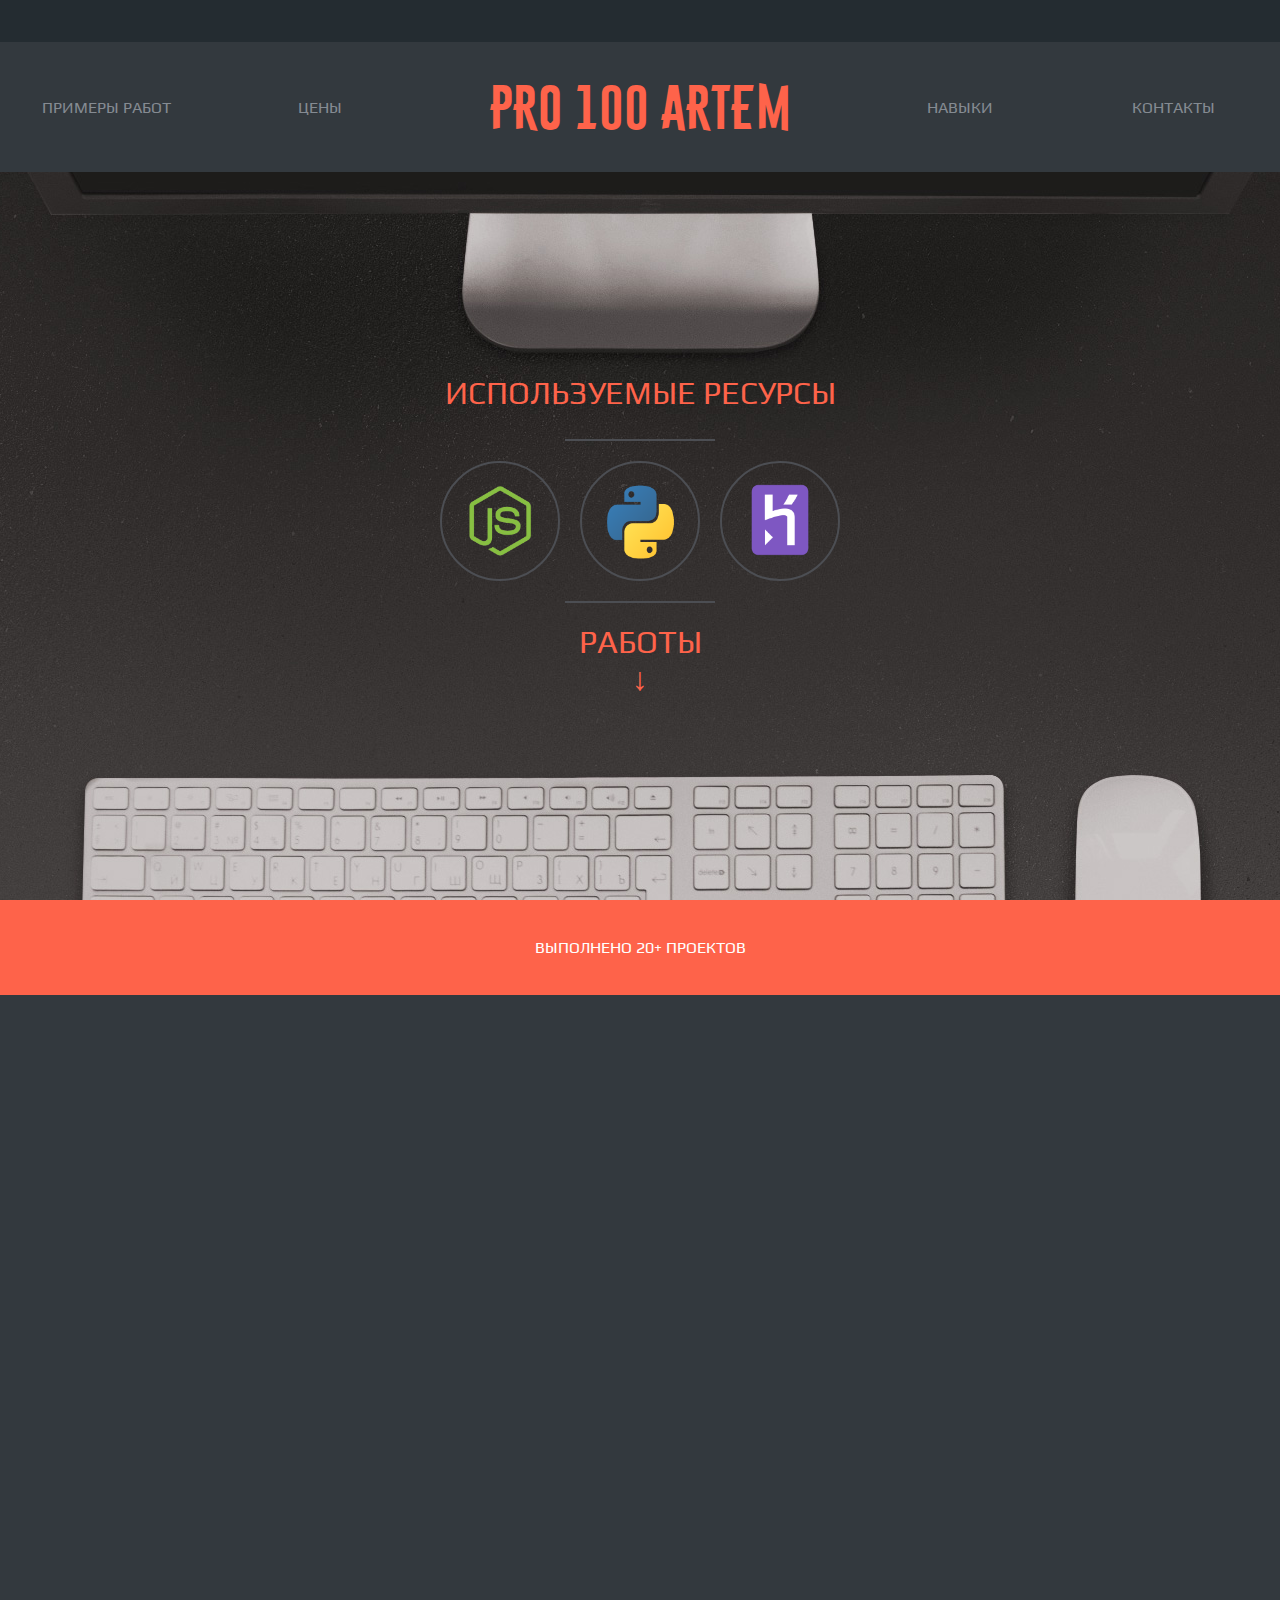
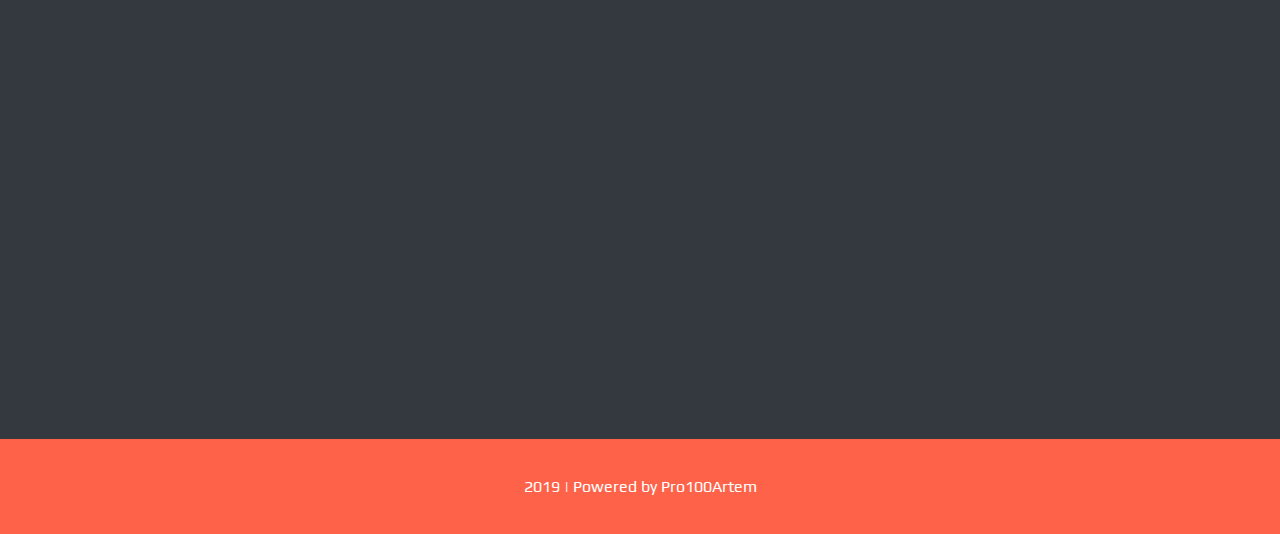
<file: index.html>
<!DOCTYPE html>
<html lang="en">

<head>
    <link rel="stylesheet" href="css/animate.css">
    <link rel="stylesheet" href="css/style.css">
    <link href="https://fonts.googleapis.com/css?family=Play&display=swap&subset=cyrillic" rel="stylesheet">
    <meta charset="UTF-8">
    <meta name="viewport" content="width=device-width, initial-scale=1.0, maximum-scale=1.0, user-scalable=0">
    <meta name='freelancehunt' content='a22ba989c72a6e0'>
    <title>Pro100Artem</title>
</head>

<body>
    <div id="start"></div>
    <div class="wrapper">
        <div class="mob_menu">
            <img src="img/open.png" class="menu_button_img">
            <ul class="mob_menu_ul hidden">
                <li class="mob_menu_li">
                    <a href="https://pro100artemx.github.io/" class="mob_menu_a">ПРИМЕРЫ РАБОТ</a>
                </li>
                <li class="mob_menu_li">
                    <a id="price" class="mob_menu_a">ЦЕНЫ</a>
                </li>
                <li class="mob_menu_li">
                    <a href="skills.html" class="mob_menu_a">НАВЫКИ</a>
                </li>
                <li class="mob_menu_li">
                    <a href="contacts.html" class="mob_menu_a">КОНТАКТЫ</a>
                </li>
            </ul>
        </div>
        <header>
            <div class="small_header"></div>
            <div class="main_header">
                <ul class="menu">
                    <li class="menu_li">
                        <a href="https://pro100artemx.github.io/" class="menu_a">ПРИМЕРЫ РАБОТ</a>
                    </li>
                    <li class="menu_li">
                        <a id="price" class="menu_a">ЦЕНЫ</a>
                    </li>
                    <li class="menu_li menu_li_main animation-jello">
                        <a class="menu_a menu_a_main">PRO 100 ARTEM</a>
                    </li>
                    <li class="menu_li">
                        <a href="skills.html" class="menu_a">НАВЫКИ</a>
                    </li>
                    <li class="menu_li">
                        <a href="contacts.html" class="menu_a">КОНТАКТЫ</a>
                    </li>
                </ul>
            </div>
        </header>
        <div class="works">
            <div class="info">
                <h1 class="main_h">ИСПОЛЬЗУЕМЫЕ РЕСУРСЫ</h1>
                <hr>
                <ul class="res_ul">
                    <li class="circle">
                        <div class="animation-jello"><img class="res_img" src="img/nodejs.png" alt="node"></div>
                    </li>
                    <li class="circle">
                        <div class="animation-jello"><img class="res_img" src="img/python.png" alt="node"></div>
                    </li>
                    <li class="circle">
                        <div class="animation-jello"><img class="res_img" src="img/heroku.png" alt="node"></div>
                    </li>
                </ul>
                <hr>
                <h1 class="works_h"><a class="works_a goto" href="#projects"><span>РАБОТЫ</span><span>↓</span></a></h1>
            </div>
            <div class="lineend" id="projects">
                <b>ВЫПОЛНЕНО 20+ ПРОЕКТOB</b>
            </div>
            <div class="works_container">
                <div class="work wow fadeInLeft">
                    <img src="img/eltransbot.png" alt="work" class="work_img">
                    <h2 class="work_h">Лапке</h2>
                    <p>
                        <span class="orange">@eltransbot</span>: Бот для групп. Модерация, мини-игры, статистика активности, пара дня и другие функции. Для подробностей отправьте <i>/help</i> в бота
                    </p>
                </div>
                <br><br>
                <div class="work wow fadeInRight">
                    <img src="img/nodeadline.png" alt="work" class="work_img">
                    <h2 class="work_h">No DeadLine</h2>
                    <p>
                        <span class="orange">@NoDeadlineBot</span>: Inline - бот, который генерирует отмазки.
                        Пригодится, если хочешь посмеяться или нечего ответить заказчику.
                        Для генерации просто напишите <i>@NoDeadLineBot</i> в любом диалоге
                    </p>
                </div>
                <br><br>
                <div class="work wow fadeInLeft">
                    <img src="img/catsmemerobot.png" alt="work" class="work_img">
                    <h2 class="work_h">Monopolist Bot</h2>
                    <p>
                        <span class="orange">@Polski_admin_bot/@Chat_Monopolist_Bot</span>: Контроль и модерация чатов. Отложенный постинг с частотой по времени в группы, приветственные сообщения, триггеры, анти-спам, встроенная админка.
                    </p>
                </div>
                <br><br>
                <div class="work wow fadeInRight">
                    <img src="img/boxopenerbot.png" alt="work" class="work_img">
                    <h2 class="work_h">Box Opener</h2>
                    <p>
                        <span class="orange">@BoxOpenerBot</span>: азартная мини-игра, в которой надо открывать коробки,
                        зарабатывать внутриигровую валюту и предметы
                    </p>
                </div>
                <br><br>
                <div class="work wow fadeInLeft">
                    <img src="img/newsh.png" alt="work" class="work_img">
                    <h2 class="work_h">Funny News</h2>
                    <p>
                        <span class="orange">@Fun_News_Bot</span>: бот, генерирующий забавные новости.
                        Для генерации отпарвьте <i>/newh</i> боту или в группу, где он есть
                    </p>
                </div>
                <br><br>
                <div class="work wow fadeInRight">
                    <img src="img/rocketrobot.png" alt="work" class="work_img">
                    <h2 class="work_h">Rocket Robot</h2>
                    <p>
                        <span class="orange">@RocketRobbot</span>: бот для проекта "деньги за регистрацию",
                        информирует пользователя и передает требуемые данные от пользователя администраторам.
                        (Не отвечаю за выплаты)
                    </p>
                </div>
                <br><br>
                <div class="work wow fadeInLeft">
                    <img src="img/anonch.png" alt="work" class="work_img">
                    <h2 class="work_h">Anonymous Chat</h2>
                    <p>
                        <span class="orange">@AnonymousCh_Bot</span>: бот, для анонимного общения, можно установить свой
                        ник. Приватная версия бота со строгой модерацией - @AnonymousChBot
                    </p>
                </div>
                <br><br>
                <div class="work wow fadeInRight">
                    <img src="img/sky.png" alt="work" class="work_img">
                    <h2 class="work_h">Sky</h2>
                    <p>
                        <span class="orange">@Sky_Chat_Robot</span>: нейронная сеть, созданная для поддержки общения в чатах. В данный момент сеть находится на стадии обучения
                    </p>
                </div>
                <div class="work wow fadeInLeft">
                    <img src="img/meowgram.png" alt="work" class="work_img">
                    <h2 class="work_h">Meowgram Bot</h2>
                    <p>
                        <span class="orange">@Meowgram_Bot</span>: Бот для связи пользователей и администрации с системой анти-спам, функцией ответа скрытым пользователям и кастомизируемым внешним видом.
                    </p>
                </div>
                <div class="work wow fadeInRight">
                    <img src="img/parser.png" alt="work" class="work_img">
                    <h2 class="work_h">Channels Parser</h2>
                    <p>
                        <span class="orange">Парсер каналов</span>: User - Bot, присылающий все посты с указанных каналов в один, не имея на тех прав администратора
                    </p>
                </div>
                <div class="work wow fadeInLeft">
                    <img src="img/rss.png" alt="work" class="work_img">
                    <h2 class="work_h">Парсер RSS</h2>
                    <p>
                        <span class="orange">@novost_ua</span>: Канал, автоматически наполняющийся ботом-парсером RSS-ленты.
                    </p>
                </div>
                <div class="work wow fadeInRight">
                    <img src="img/konserj.png" alt="work" class="work_img">
                    <h2 class="work_h">Консьерж Бот</h2>
                    <p>
                        <span class="orange">@Konsyerj_bot</span>: Читает сообщения в группах, если находит ключевые слова - пересылает сообщение администраторам со ссылками на сообщение в группе и на отправителя. Встроенная админка.
                    </p>
                </div>
            </div>
            </div>
        </div>
        <img id="modal_img">
        <div id="price_modal">
            <p id="price_close">x</p>
            <p>TELEGRAM ЧАТ-БОТЫ : <h1>от 200 ₴/чac</h1>
            </p>
            <p>ПОЛЬЗОВАТЕЛЬСКИЕ TELEGRAM БОТЫ : <h1>от 300 ₴/чac</h1>
            </p>
        </div>
        <br>
        <footer class="lineend">2019 | Powered by Pro100Artem</footer>
    </div>

    <script src="js/wow.min.js"></script>
    <script src="js/jquery.js"></script>
    <script src="js/main.js"></script>
</body>

</html>
</file>
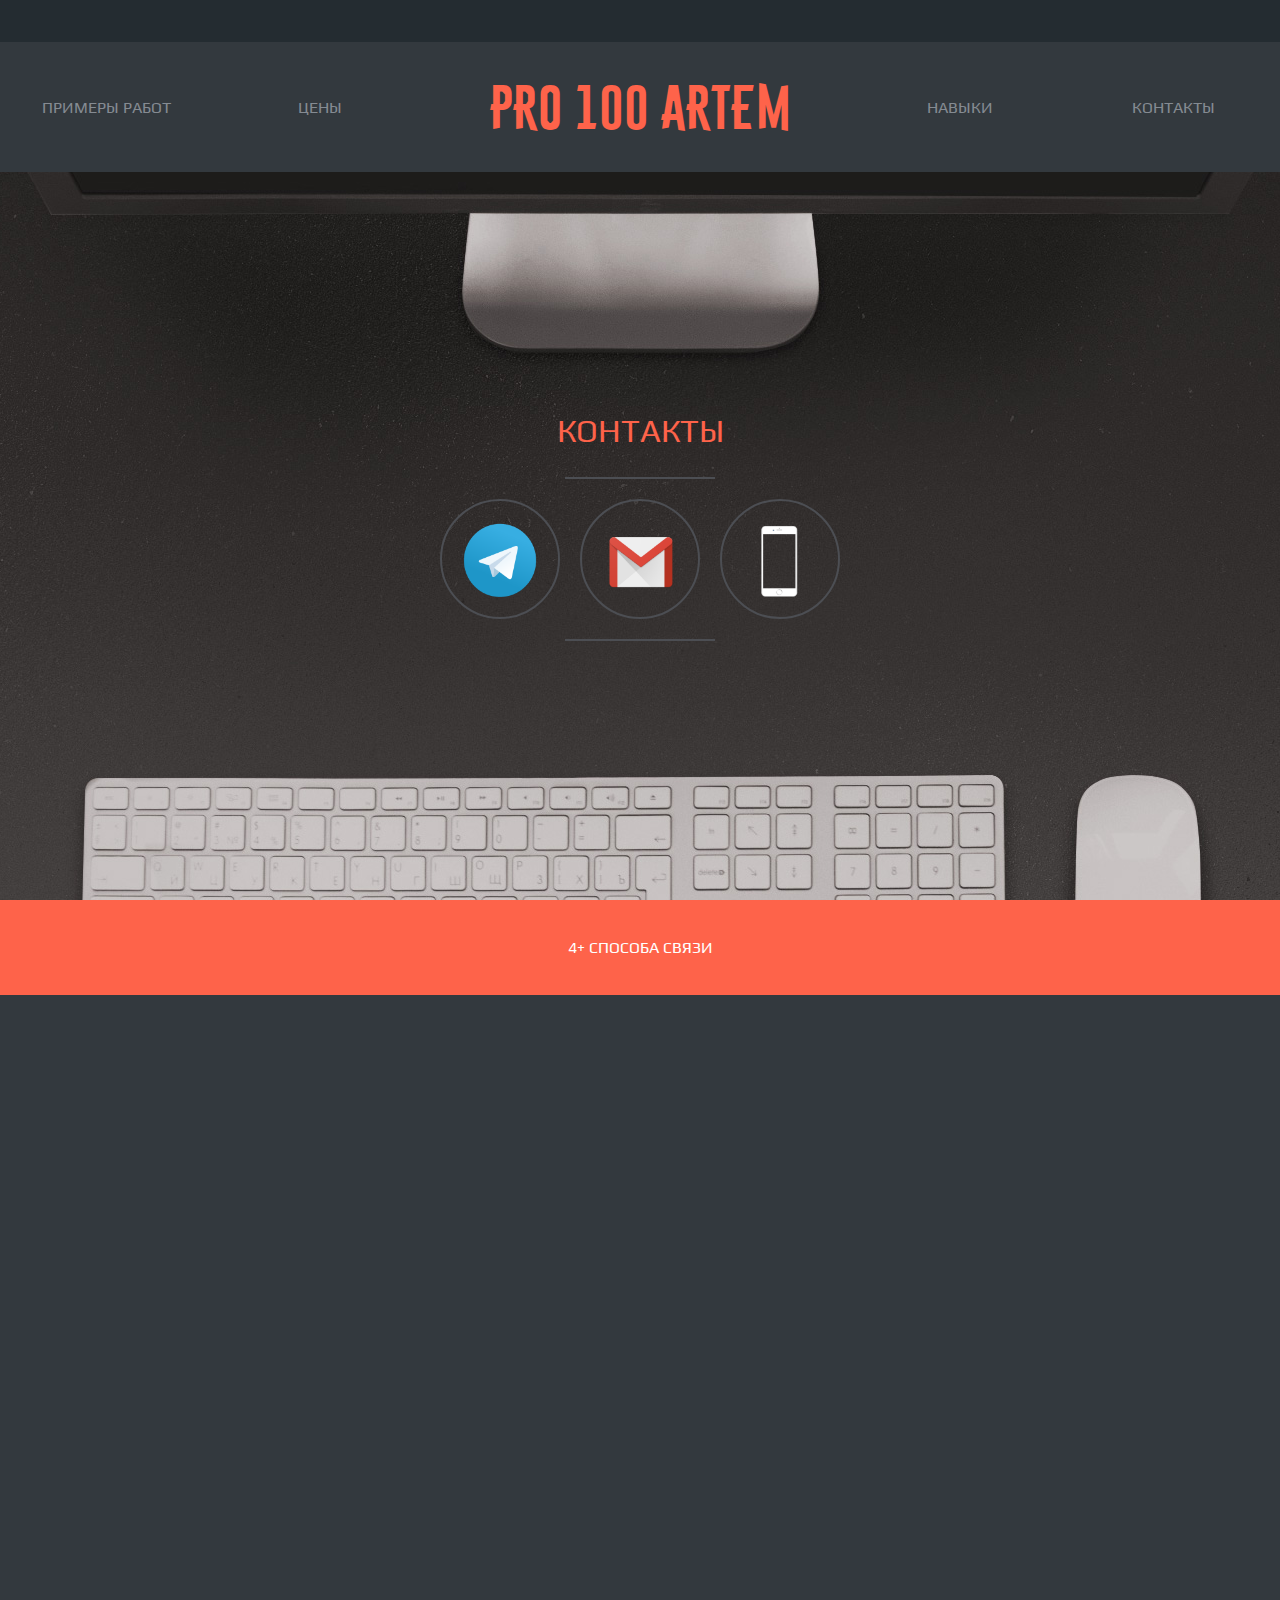
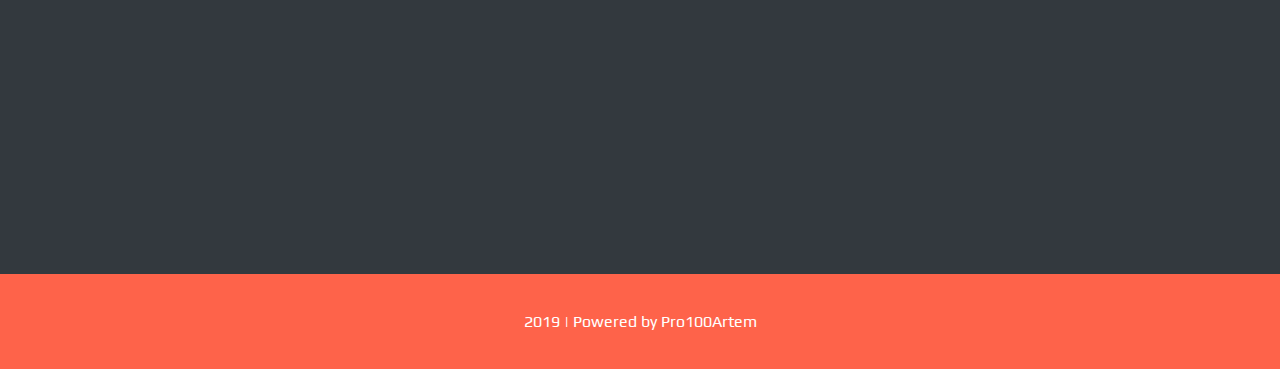
<file: contacts.html>
<!DOCTYPE html>
<html lang="en">

<head>
    <link rel="stylesheet" href="css/animate.css">
    <link rel="stylesheet" href="css/style.css">
    <link href="https://fonts.googleapis.com/css?family=Play&display=swap&subset=cyrillic" rel="stylesheet">
    <meta charset="UTF-8">
    <meta name="viewport" content="width=device-width, initial-scale=1.0, maximum-scale=1.0, user-scalable=0">
    <title>Pro100Artem</title>
</head>

<body>
    <div id="start"></div>
    <div class="wrapper">
        <div class="mob_menu">
            <img src="img/open.png" class="menu_button_img">
            <ul class="mob_menu_ul hidden">
                <li class="mob_menu_li">
                    <a href="https://pro100artemx.github.io/" class="mob_menu_a">ПРИМЕРЫ РАБОТ</a>
                </li>
                <li class="mob_menu_li">
                    <a id="price" class="mob_menu_a">ЦЕНЫ</a>
                </li>
                <li class="mob_menu_li">
                    <a href="skills.html" class="mob_menu_a">НАВЫКИ</a>
                </li>
                <li class="mob_menu_li">
                    <a href="contacts.html" class="mob_menu_a">КОНТАКТЫ</a>
                </li>
            </ul>
        </div>
        <header>
            <div class="small_header"></div>
            <div class="main_header">
                <ul class="menu">
                    <li class="menu_li">
                        <a href="https://pro100artemx.github.io/" class="menu_a">ПРИМЕРЫ РАБОТ</a>
                    </li>
                    <li class="menu_li">
                        <a id="price" class="menu_a">ЦЕНЫ</a>
                    </li>
                    <li class="menu_li menu_li_main animation-jello">
                        <a class="menu_a menu_a_main">PRO 100 ARTEM</a>
                    </li>
                    <li class="menu_li">
                        <a href="skills.html" class="menu_a">НАВЫКИ</a>
                    </li>
                    <li class="menu_li">
                        <a href="contacts.html" class="menu_a">КОНТАКТЫ</a>
                    </li>
                </ul>
            </div>
        </header>
        <div class="works">
            <div class="info">
                <h1 class="main_h">КОНТАКТЫ</h1>
                <hr>
                <ul class="res_ul">
                    <li class="circle">
                        <a class="goto" href="#contacts"><img class="res_img" src="img/telegram.png" alt="telegram"></a>
                    </li>
                    <li class="circle">
                        <a class="goto" href="#contacts"><img class="res_img" src="img/email.png" alt="email"></a>
                    </li>
                    <li class="circle">
                        <a class="goto" href="#contacts"><img class="res_img" src="img/phone.png" alt="phone"></a>
                    </li>
                </ul>
                <hr>
            </div>
            <div id="#contacts"></div>
            <div class="lineend" id="contacts">
                <b>4+ СПОСОБА СВЯЗИ</b>
            </div>
            <div class="works_container">
                <div class="work contact wow fadeInLeft">
                    <img src="img/telegram.png" class="res_img">
                    <h2 class="work_h">TELEGRAM</h2>
                    <h1 class="contact"><a href="https://t.me/Pro100Artem_FL">@Pro100Artem_FL</a></h1><br>
                    <p>Онлайн: <span class="orange">07:00 - 22:30</span></p>
                    <p>Время по Киеву</p>
                </div>
                <div class="work contact wow fadeInRight">
                    <img src="img/email.png" class="res_img">
                    <h2 class="work_h">EMAIL</h2>
                    <h1 class="contact"><a href="mailto:artem13.prokop@gmail.com">artem13.prokop@gmail.com</a></h1><br>
                    <p>Онлайн: <span class="orange">07:00 - 22:30</span></p>
                    <p>Время по Киеву</p>
                </div>
                <div class="work contact wow fadeInLeft">
                    <img src="img/phone.png" class="res_img">
                    <h2 class="work_h">PHONE NUMBER</h2>
                    <h1 class="contact"><a>+380949494201</a></h1><br>
                    <p>Онлайн: <span class="orange">07:30 - 22:00</span></p>
                    <p>Время по Киеву</p>
                </div>
                <div class="work contact wow fadeInRight">
                    <img src="img/fl.png" class="res_img">
                    <h2 class="work_h">FREELANCE</h2>
                    <h1 class="contact"><a href="https://freelancehunt.com/freelancer/Jobgter.html ">Artem Pro</a>
                    </h1>
                    <br>
                    <p>Онлайн: <span class="orange">07:00 - 08:00 | 21:00 - 22:00</span></p>
                    <p>Время по Киеву</p>
                </div>
            </div>
            <img id="modal_img">
            <div id="price_modal">
                <p id="price_close">x</p>
                <p>TELEGRAM ЧАТ-БОТЫ : <h1>от 250 ₴/чac</h1>
                </p>
                <p>ПОЛЬЗОВАТЕЛЬСКИЕ TELEGRAM БОТЫ : <h1>от 350 ₴/чac</h1>
                </p>
            </div>
        </div>
        <br>
        <footer class="lineend">2019 | Powered by Pro100Artem</footer>
    </div>

    <script src="js/wow.min.js"></script>
    <script src="js/jquery.js"></script>
    <script src="js/main.js"></script>
</body>

</html>
</file>
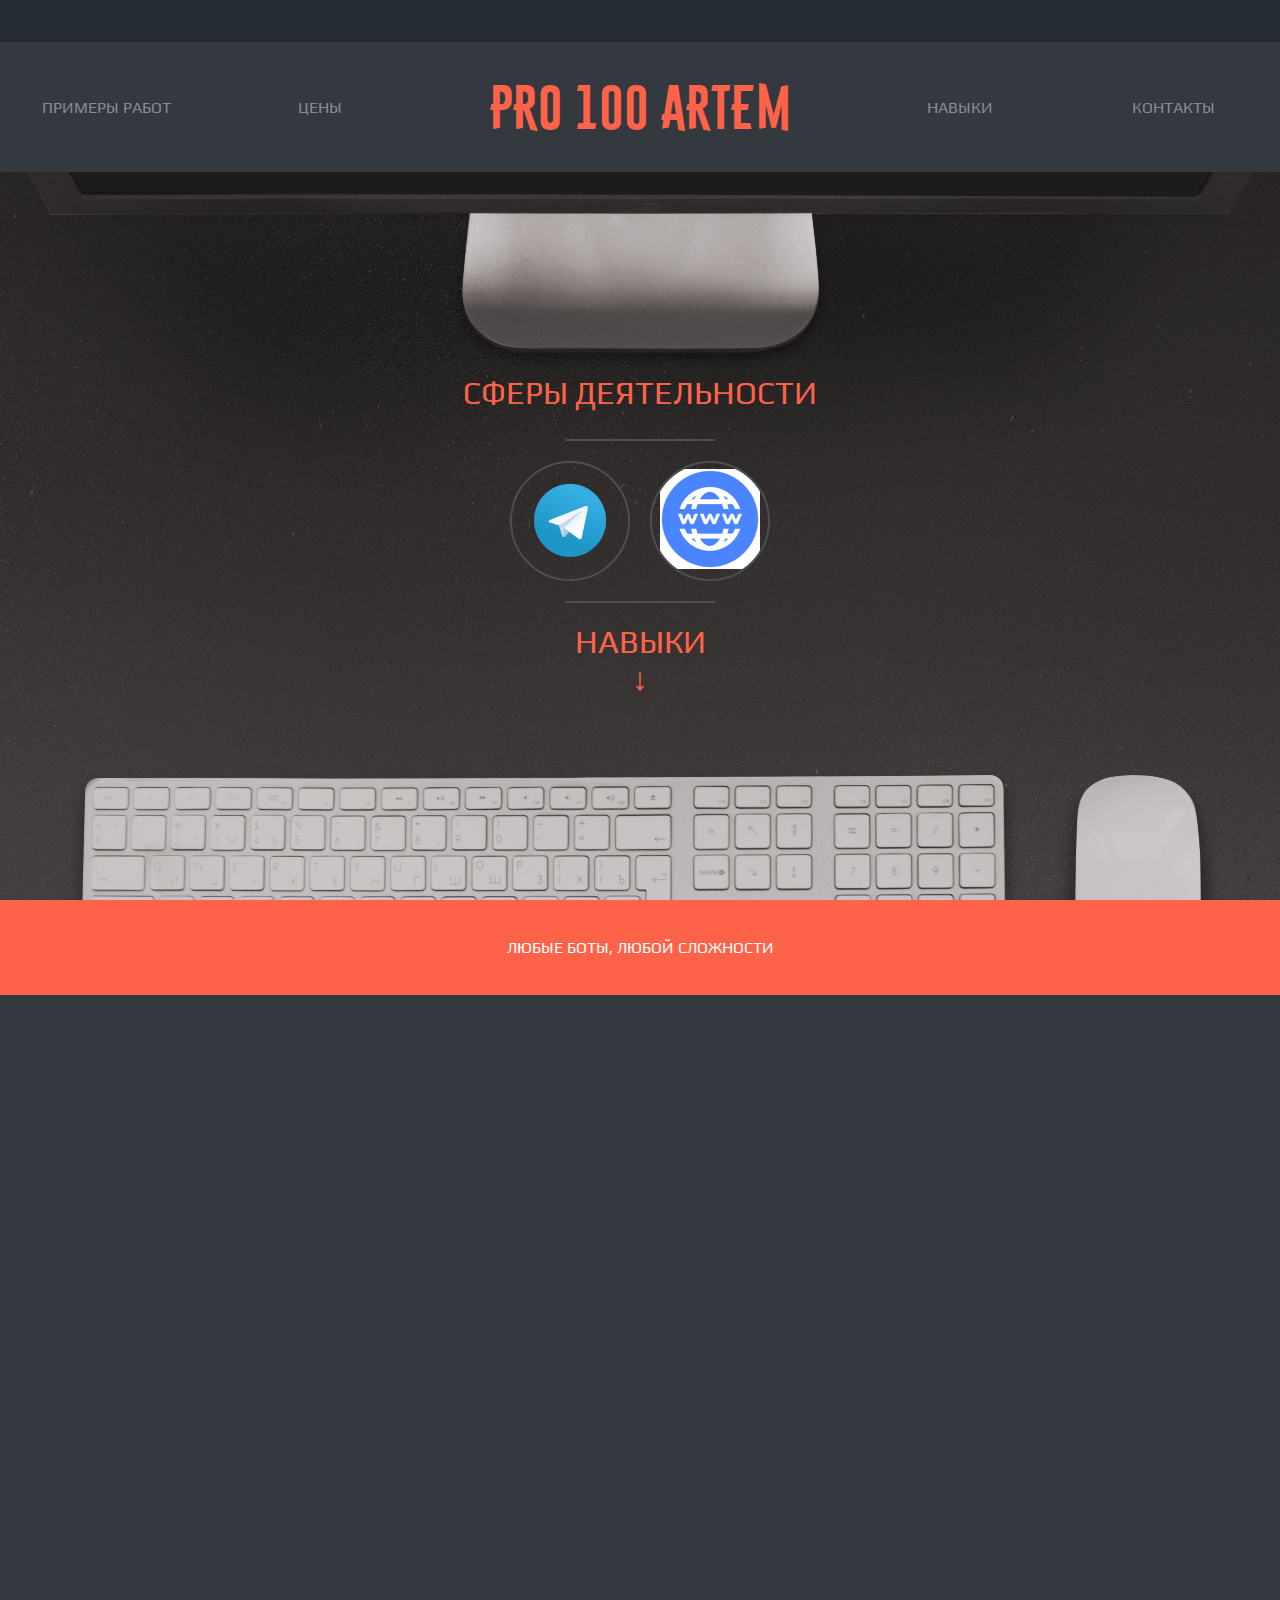
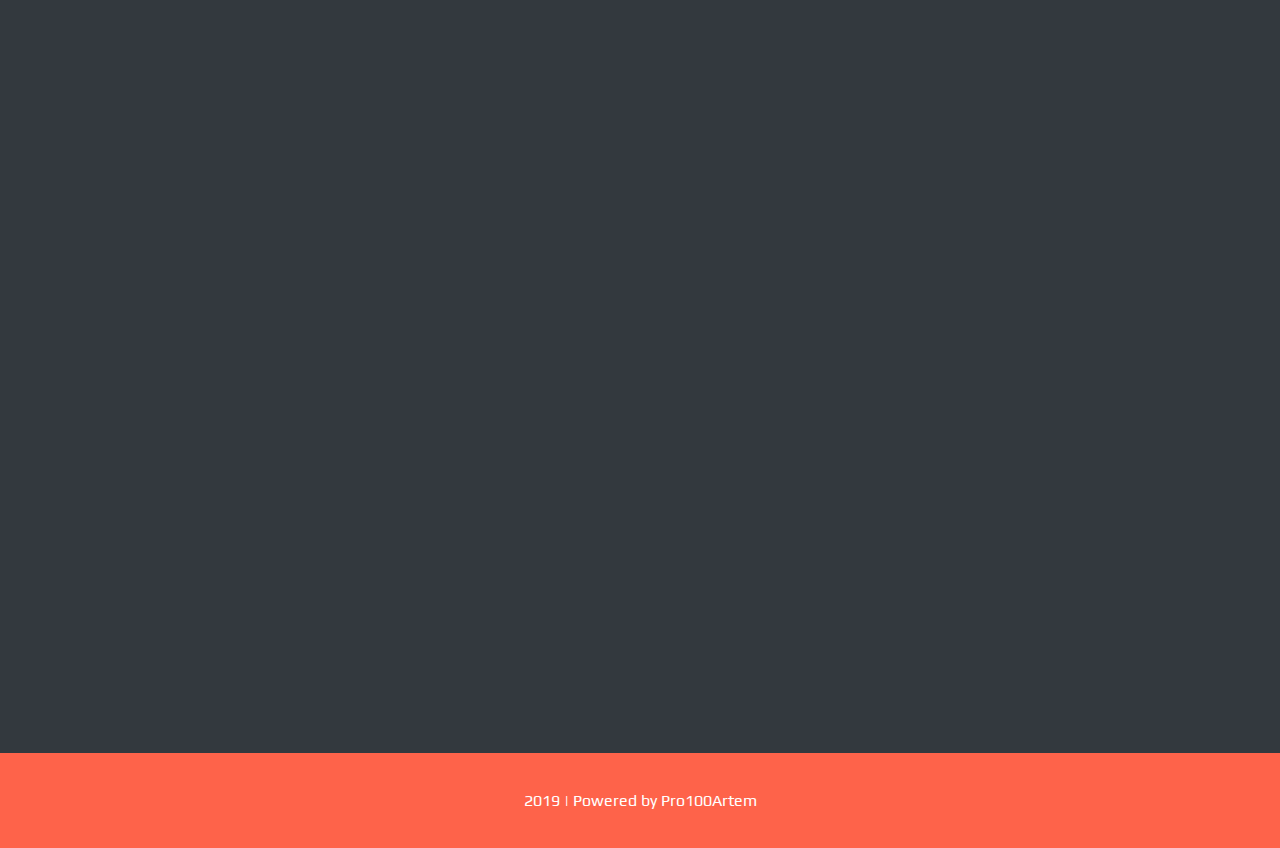
<file: skills.html>
<!DOCTYPE html>
<html lang="en">

<head>
    <link rel="stylesheet" href="css/animate.css">
    <link rel="stylesheet" href="css/style.css">
    <link href="https://fonts.googleapis.com/css?family=Play&display=swap&subset=cyrillic" rel="stylesheet">
    <meta charset="UTF-8">
    <meta name="viewport" content="width=device-width, initial-scale=1.0, maximum-scale=1.0, user-scalable=0">
    <title>Pro100Artem</title>
</head>

<body>
    <div id="start"></div>
    <div class="wrapper">
        <div class="mob_menu">
            <img src="img/open.png" class="menu_button_img">
            <ul class="mob_menu_ul hidden">
                <li class="mob_menu_li">
                    <a href="https://pro100artemx.github.io/" class="mob_menu_a">ПРИМЕРЫ РАБОТ</a>
                </li>
                <li class="mob_menu_li">
                    <a id="price" class="mob_menu_a">ЦЕНЫ</a>
                </li>
                <li class="mob_menu_li">
                    <a href="skills.html" class="mob_menu_a">НАВЫКИ</a>
                </li>
                <li class="mob_menu_li">
                    <a href="contacts.html" class="mob_menu_a">КОНТАКТЫ</a>
                </li>
            </ul>
        </div>
        <header>
            <div class="small_header"></div>
            <div class="main_header">
                <ul class="menu">
                    <li class="menu_li">
                        <a href="https://pro100artemx.github.io/" class="menu_a">ПРИМЕРЫ РАБОТ</a>
                    </li>
                    <li class="menu_li">
                        <a id="price" class="menu_a">ЦЕНЫ</a>
                    </li>
                    <li class="menu_li menu_li_main animation-jello">
                        <a class="menu_a menu_a_main">PRO 100 ARTEM</a>
                    </li>
                    <li class="menu_li">
                        <a href="skills.html" class="menu_a">НАВЫКИ</a>
                    </li>
                    <li class="menu_li">
                        <a href="contacts.html" class="menu_a">КОНТАКТЫ</a>
                    </li>
                </ul>
            </div>
        </header>
        <div class="works">
            <div class="info">
                <h1 class="main_h">СФЕРЫ ДЕЯТЕЛЬНОСТИ</h1>
                <hr>
                <ul class="res_ul">
                    <li class="circle">
                        <div class="animation-jello"><img title="Telegram bots" class="res_img" src="img/telegram.png" alt="telegram"></div>
                    </li>
                    <li class="circle">
                        <div class="animation-jello"><img title="Websites" class="res_img" src="img/web.png" alt="web"></div>
                    </li>
                </ul>
                <hr>
                <h1 class="works_h"><a class="works_a goto" href="#skills"><span>НАВЫКИ</span><span>↓</span></a></h1>
            </div>
            <div class="lineend" id="skills">
                <b>ЛЮБЫЕ БОТЫ, ЛЮБОЙ СЛОЖНОСТИ</b>
            </div>
            <div class="works_container skills_container">
                <div class="skill_container">
                    <h1 class="type wow flipInY">TELEGRAM ЧАТ-БОТЫ</h1>
                    <ul class="skills_ul_tg">
                        <li class="skill_li wow bounceInLeft">
                            <span class="orange">Inline кнопки</span>: кнопки под сообщениями, могут открывать ссылками
                            и выполнять другие действия
                        </li>
                        <li class="skill_li wow bounceInRight">
                            <span class="orange">Встроенная клавиатура кнопок</span> Telegram: выполняют любые действия,
                            в группах могуть быть различными для разных пользователей
                        </li>
                        <li class="skill_li wow bounceInLeft">
                            <span class="orange">Триггеры</span>: ответы на определенные команды, текстовые сообщения,
                            фотографии и т.д.
                        </li>
                        <li class="skill_li wow bounceInRight">
                            <span class="orange">Антиспам</span>: игнорирование спама во избежание перенагрузки
                        </li>
                        <li class="skill_li wow bounceInLeft">
                            <span class="orange">Обратная связь</span> с администрацией: позволяет связываться с адмиристрацией ресурса непосредственно через бота
                        </li>
                        <li class="skill_li wow bounceInRight">
                            <span class="orange">Статистика</span> использования: предоставляет информацию об использовании бота пользователями, в группах и их уровень активности 
                        </li>
                        <li class="skill_li wow bounceInLeft">
                            <span class="orange">Парсинг</span>: возможность парсинга сайтов/rss - лент
                        </li>
                        <li class="skill_li wow bounceInRight">
                            <span class="orange">Базы данных</span>: сохранение всевозможных данных на сервер автоматически, для обновления/перезагрузки/остановки бота
                        </li>
                        <li class="skill_li wow bounceInLeft">
                            <span class="orange">Модерирование групп</span>: редактирование информации группы, фото, блокировка, исключение, разблокировка пользователей, удаление, прикрепление сообщений и др. 
                        </li>
                        <li class="skill_li wow bounceInRight">
                            <span class="orange">Платежи</span>: создание страницы - оплаты платежа (донат) через систему QIWI / отправка денег через систему QIWI
                        </li>
                        <li class="skill_li wow bounceInLeft">
                            <span class="orange">Inline - mode</span>: отправляет любые сообщения (возможно с кнопками / прикрепленными файлами) с подписью <code>sended via @USERNAMEBOT</code>
                        </li>
                        <li class="skill_li wow bounceInRight">
                            <span class="orange">Хостинг</span>: размещение бота на бесплатном хостинге, если потребуется
                        </li>
                        <li class="skill_li wow bounceInLeft">
                            <span class="orange">Модерирование групп</span>: редактирование информации группы, фото, блокировка, исключение, разблокировка пользователей, удаление, прикрепление сообщений и др. 
                        </li>
                    </ul>
                </div>
                <div class="skill_container">
                    <h1 class="type wow flipInY">ПОЛЬЗОВАТЕЛЬСКИЕ TELEGRAM БОТЫ</h1>
                    <ul class="skills_ul_tg">
                        <li class="skill_li wow bounceInLeft">
                            <span class="orange">Автоответчик</span>: отвечает на сообщения в зависимости от типа
                            чата/времени/др.
                        </li>
                        <li class="skill_li wow bounceInRight">
                            <span class="orange">Отложенная отправка сообщений</span>: отправляет сообщения в
                            определенную дату/время
                        </li>
                        <li class="skill_li wow bounceInLeft">
                            <span class="orange">Триггеры</span>: ответы на определенные команды, текстовые сообщения,
                            фотографии и т.д.
                        </li>
                        <li class="skill_li wow bounceInRight">
                            <span class="orange">Парсинг каналов</span> без прав администратора: позволяет программно обрабатывать посты с каналов, не являясь их администратором
                        </li>
                        <li class="skill_li wow bounceInLeft">
                            <span class="orange">Центр управления</span> ботом: ботом можно управлять из специального чата/канала с возможностью распределения прав пользователей
                        </li>
                    </ul>
                </div>
            </div>
            <img id="modal_img">
            <div id="price_modal">
                <p id="price_close">x</p>
                <p>TELEGRAM ЧАТ-БОТЫ : <h1>от 250 ₴/чac</h1>
                </p>
                <p>ПОЛЬЗОВАТЕЛЬСКИЕ TELEGRAM БОТЫ : <h1>от 350 ₴/чac</h1>
                </p>
            </div>
        </div>
        <br>
        <footer class="lineend">2019 | Powered by Pro100Artem</footer>
    </div>

    <script src="js/wow.min.js"></script>
    <script src="js/jquery.js"></script>
    <script src="js/main.js"></script>
</body>

</html>
</file>
<file: css/style.css>
* {
    margin: 0;
    padding: 0;
    font-family: Helvetica;
    font-weight: 500;
    box-sizing: border-box;
    font-family: 'Play', sans-serif;
}
@font-face {
    font-family: "logo";
    src: url('../fonts/10568.ttf')
}
@font-face {
    font-family: "roboto";
    src: url('../fonts/RobotoCondensed-Light.ttf')
}
body {
    background: #33393e;
    overflow-x: hidden;
    margin-top: 172px;
}
.wrapper {
    display: flex;
    justify-content: center;
    align-items: center;
    flex-direction: column;
    width: 100%;
    height: 100%;
}
header {
    width: 100%;
    overflow: hidden;
    position: fixed;
    top: 0;
    left: 0;
    z-index: 998;
}
.small_header {
    width: 100%;
    height: 42px;
    background-color: #242c31;
    overflow: hidden;
}
.main_header {
    width: 100%;
    height: 130px;
    background-color: #33393e;
    overflow: hidden;
    display: flex;
}
.mob_menu {
    display: none;
    position: fixed;
    z-index: 9999999;
    top: 0;
    left: 0;
    width: 36px;
    height: 36px;
}
.mob_menu_ul {
    display: flex;
    flex-direction: column;
    justify-content: center;
    align-items: center;
    background-color: #33393e;
}
.mob_menu_li {
    width: 100%;
    padding: 2px;
}
.mob_menu_a{
    width: 100%;
    height: 100%;
    display: flex;
    justify-content: center;
    align-items: center;
    font-size: 1.5em;
}
a {
    text-decoration: none;
    color: #858b92;
}
.works_a{
    color: #fe634a;
    font-family: 'Play', sans-serif;
}
.a_active, .menu_a_main {
    color: #fe634a;
    font-family: logo;
    font-size: 3em;
    text-align: center;
}
.menu_a {
    width: 100%;
    height: 100%;
    display: flex;
    justify-content: center;
    align-items: center;
}
.menu, .mob_menu_ul, .res_ul {
    display: flex;
    justify-content: space-around;
    align-items: center;
}
.skills_container {
    flex-direction: column;
}
.skill_container {
    width: 50%;
}
.skills_ul {
    display: flex;
    justify-content: flex-end;
    align-items: center;
    flex-direction: column;
}
li {
    list-style-type: none;
}
.menu {
    width: 100%;
    height: 100%;
}
.type {
    margin-top: 30px;
}
.work_img {
    max-width: 80%;
    cursor: zoom-in;
}
.orange {
    color: #fe634a;
}
.skill_li {
    color: #fff;
    margin-left: 50px;
    margin-top: 30px;
}
.works_container {
    display: flex;
    justify-content: center;
    align-items: center;
    width: 100%;
    height: 100%;
    flex-wrap: wrap;
    overflow: hidden;
}
.works {
    width: 100%;
}
.work {
    width: calc((100% - 120px) / 2);
    min-height: 430px;
    padding: 30px;
    display: flex;
    flex-direction: column;
    align-items: center;
    visibility: hidden;
    min-width: 375px;
    color: #fff;
    /* overflow: hidden; */
}
.work_h {
    margin: 10px;
}
.menu_li {
    width: calc(100% / 6);
    height: 100%;
    cursor: pointer;
}
.menu_li_main {
    cursor: pointer;
    width: calc(100% / 6 * 2);
    height: 100%;
}
.info {
    display: flex;
    justify-content: center;
    align-items: center;
    flex-direction: column;
    background: url('../img/bg.jpg') center;
    height: calc(100vh - 172px);
    width: 100%;
}
.goto {
    display: flex;
    flex-direction: column;
    justify-content: center;
    align-items: center;
}
.lineend {
    background: #fe634a;
    width: 100%;
    height: 95px;
    color: #fff;
    display: flex;
    align-items: center;
    justify-content: center;
}
.main_h {
    height: 45px;
}
h1, h2, h3 {
    color: #fe634a;
}
hr {
    width: 150px;
    height: 2px;
    background-color: #4c4e53;
    border: 0;
    margin: 20px;
}
.circle {
    width: 120px;
    height: 120px;
    border-radius: 100%;
    display: flex;
    margin: 0 10px 0 10px;
    justify-content: center;
    align-items: center;
    border: 2px solid #4c4e53;
    overflow: hidden;
    cursor: pointer;
}
.res_img {
    width: 100px;
    height: 100px;
}
#modal_img {
    display: none;
    position: fixed;
    z-index: 999;
    top: 0;
    left: 0;
    bottom: 0;
    right: 0;
    width: auto;
    height: auto;
    max-width: 99%;
    max-height: 99%;
    margin: auto;
    cursor: zoom-out;
    box-shadow: 0 0 20px #000, 0 0 0 1000px rgba(210,210,210,.4);
}
@media(max-width: 545px) {
    .menu_li {
        display: none;
    }
    .mob_menu {
        display: inline-block;
    }
    .menu_li_main{
        display: inline-block;
        width: 80%;
    }
    .circle {
        width: 100px;
        height: 100px;
    }
    .res_img {
        width: 90px;
        height: 90px;
    }
}
@media(max-width: 900px) {
    .menu_a_main {
        font-size: 1.9em;
    }
    h1 {
        font-size: 1.5em;
    }
    .work_img {
        max-width: 91%
    }
}
#price_modal{
    visibility: hidden;
    position: fixed;
    width: 350px;
    height: 150px;
    top: calc(100vh / 2 - 75px);
    left: calc(100vw / 2 - 150px);
    background: #fff;
    border-radius: 10px;
    padding: 15px;
    box-shadow: 0 0 0 1000px rgba(210,210,210,.4);
}
#price_close {
    margin-left: calc(100% - 10px);
    cursor: pointer;
}
</file>
